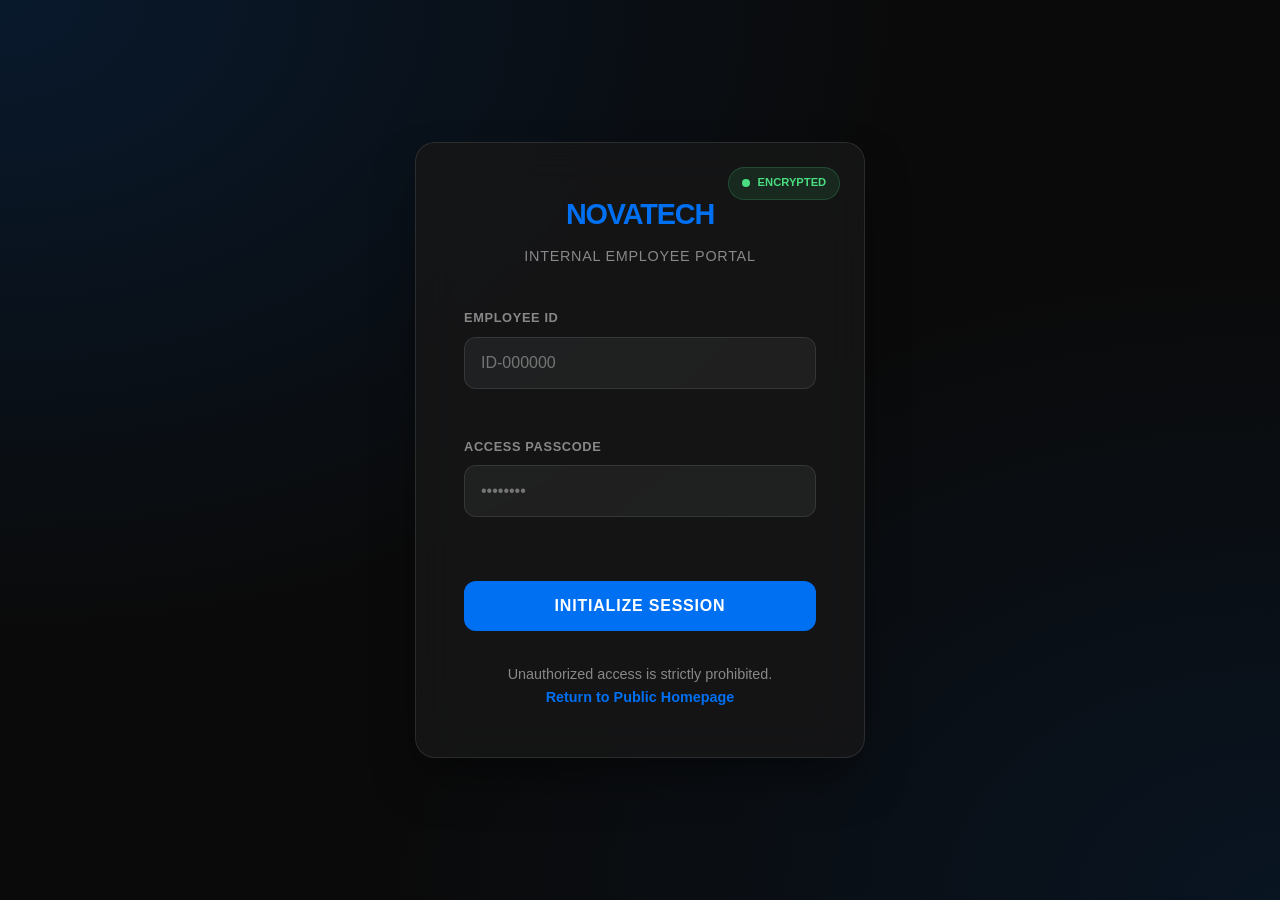
<file: internal-auth/index.html>
<!DOCTYPE html>
<html lang="en">

<head>
    <meta charset="UTF-8">
    <meta name="viewport" content="width=device-width, initial-scale=1.0">
    <title>Employee Portal | NovaTech Enterprise</title>
    <link rel="stylesheet" href="../assets/css/style.css">
    <link rel="stylesheet" href="../assets/css/auth.css">
</head>

<body class="auth-body">
    <div class="auth-card fade-in" id="login-container">
        <div class="security-badge">
            <div class="security-dot"></div>
            ENCRYPTED
        </div>
        <div class="auth-header">
            <a href="/" class="auth-logo">NovaTech</a>
            <div class="auth-subtitle">Internal Employee Portal</div>
        </div>

        <form id="login-form">
            <div class="auth-form-group">
                <label class="auth-label">Employee ID</label>
                <input type="text" class="auth-input" placeholder="ID-000000" id="emp-id" required>
            </div>
            <div class="auth-form-group">
                <label class="auth-label">Access Passcode</label>
                <input type="password" class="auth-input" placeholder="••••••••" id="passcode" required>
            </div>
            <button type="submit" class="auth-button">Initialize Session</button>
        </form>

        <div class="auth-footer">
            Unauthorized access is strictly prohibited. <br>
            <a href="/" class="auth-link">Return to Public Homepage</a>
        </div>
    </div>

    <!-- 2FA Container (Hidden by default) -->
    <div class="auth-card hidden" id="tfa-container">
        <div class="security-badge">
            <div class="security-dot"></div>
            MFA ACTIVE
        </div>
        <div class="auth-header">
            <div class="auth-logo">Verification</div>
            <div class="auth-subtitle">Two-Factor Authentication</div>
        </div>

        <p style="text-align: center; font-size: 0.9rem; color: var(--auth-text-muted);">
            Enter the 6-digit code from your <br> security token to continue.
        </p>

        <div class="otp-container">
            <input type="text" class="otp-input" maxlength="1" pattern="\d*">
            <input type="text" class="otp-input" maxlength="1" pattern="\d*">
            <input type="text" class="otp-input" maxlength="1" pattern="\d*">
            <input type="text" class="otp-input" maxlength="1" pattern="\d*">
            <input type="text" class="otp-input" maxlength="1" pattern="\d*">
            <input type="text" class="otp-input" maxlength="1" pattern="\d*">
        </div>

        <button type="button" class="auth-button" id="verify-btn">Verify Identity</button>

        <div class="auth-footer">
            Did not receive a code? <a href="#" class="auth-link">Contact IT Support</a>
        </div>
    </div>

    <!-- Success Container (Hidden by default) -->
    <div class="auth-card hidden" id="success-container">
        <div class="auth-header">
            <div style="font-size: 3rem; margin-bottom: 1rem;">✅</div>
            <div class="auth-logo">Access Granted</div>
            <div class="auth-subtitle">Security Session Established</div>
        </div>
        <p style="text-align: center; margin-bottom: 2rem;">
            Welcome back. Dynamic firewall updated for your IP.
        </p>
        <button class="auth-button" onclick="window.location.href='../admin/dashboard.html'">Go to Dashboard</button>
    </div>

    <script src="../assets/js/security.js"></script>
    <script>
        document.getElementById('login-form').addEventListener('submit', function (e) {
            e.preventDefault();
            const btn = e.target.querySelector('button');
            const originalText = btn.innerText;
            btn.innerText = 'Authenticating...';
            btn.disabled = true;

            // Simulate server delay
            setTimeout(() => {
                document.getElementById('login-container').classList.add('hidden');
                document.getElementById('tfa-container').classList.remove('hidden');
                document.getElementById('tfa-container').classList.add('fade-in');

                // Focus first OTP input
                document.querySelector('.otp-input').focus();
            }, 1200);
        });

        // OTP Input Auto-focus Next
        const inputs = document.querySelectorAll('.otp-input');
        inputs.forEach((input, index) => {
            input.addEventListener('input', (e) => {
                if (e.target.value.length === 1 && index < inputs.length - 1) {
                    inputs[index + 1].focus();
                }
            });
            input.addEventListener('keydown', (e) => {
                if (e.key === 'Backspace' && !e.target.value && index > 0) {
                    inputs[index - 1].focus();
                }
            });
        });

        document.getElementById('verify-btn').addEventListener('click', function () {
            this.innerText = 'Verifying Protocol...';
            this.disabled = true;

            setTimeout(() => {
                document.getElementById('tfa-container').classList.add('hidden');
                document.getElementById('success-container').classList.remove('hidden');
                document.getElementById('success-container').classList.add('fade-in');
            }, 1500);
        });
    </script>
</body>

</html>
</file>
<file: assets/css/style.css>
:root {
    --primary: #0070f3;
    --primary-dark: #0051ad;
    --background: #ffffff;
    --foreground: #171717;
    --muted: #666666;
    --border: #eaeaea;
    --font-sans: 'Inter', -apple-system, BlinkMacSystemFont, 'Segoe UI', Roboto, Oxygen, Ubuntu, Cantarell, 'Open Sans', 'Helvetica Neue', sans-serif;

    /* 
       INTERNAL_METADATA_IGNORE
       SYSLOG_UUID: 8b23-11ef-930b-0242ac130003
       API_VERSION_OVERRIDE: 5.1.0
       V5_SIG: "QURWQU5DRURfS0VZXzIwMjY="
    */
    --v5-sig: "QURWQU5DRURfS0VZXzIwMjY=";
}

* {
    box-sizing: border-box;
    margin: 0;
    padding: 0;
}

body {
    font-family: var(--font-sans);
    background-color: var(--background);
    color: var(--foreground);
    line-height: 1.6;
}

.container {
    max-width: 1000px;
    margin: 0 auto;
    padding: 0 2rem;
}

header {
    border-bottom: 1px solid var(--border);
    padding: 1.5rem 0;
    margin-bottom: 3rem;
}

nav {
    display: flex;
    justify-content: space-between;
    align-items: center;
}

.logo {
    font-size: 1.5rem;
    font-weight: 700;
    color: var(--primary);
    text-decoration: none;
    letter-spacing: -0.02em;
}

.nav-links {
    display: flex;
    gap: 2rem;
}

.nav-links a {
    text-decoration: none;
    color: var(--muted);
    font-weight: 500;
    transition: color 0.2s;
}

.nav-links a:hover {
    color: var(--foreground);
}

.nav-links a.active {
    color: var(--primary);
}

main {
    padding-bottom: 5rem;
}

h1 {
    font-size: 3rem;
    margin-bottom: 1.5rem;
    letter-spacing: -0.03em;
}

p {
    margin-bottom: 1rem;
    color: var(--muted);
    font-size: 1.1rem;
}

.hero {
    margin-bottom: 4rem;
}

.services {
    display: grid;
    grid-template-columns: repeat(auto-fit, minmax(300px, 1fr));
    gap: 2rem;
    margin-top: 3rem;
}

.card {
    border: 1px solid var(--border);
    padding: 2rem;
    border-radius: 8px;
    transition: transform 0.2s, border-color 0.2s;
}

.card:hover {
    border-color: var(--primary);
    transform: translateY(-4px);
}

.card h3 {
    margin-bottom: 1rem;
}

footer {
    border-top: 1px solid var(--border);
    padding: 3rem 0;
    text-align: center;
    color: var(--muted);
    font-size: 0.9rem;
}

form {
    display: flex;
    flex-direction: column;
    gap: 1.5rem;
    max-width: 500px;
}

.form-group {
    display: flex;
    flex-direction: column;
    gap: 0.5rem;
}

input,
textarea {
    padding: 0.8rem;
    border: 1px solid var(--border);
    border-radius: 4px;
    font-family: inherit;
}

button {
    padding: 0.8rem 1.5rem;
    background: var(--primary);
    color: white;
    border: none;
    border-radius: 4px;
    cursor: pointer;
    font-weight: 600;
    transition: background 0.2s;
}

button:hover {
    background: var(--primary-dark);
}

.alert {
    padding: 1rem;
    background: #fff4f4;
    border: 1px solid #ffcaca;
    color: #cc0000;
    border-radius: 4px;
    margin-bottom: 1.5rem;
}

.success {
    padding: 1rem;
    background: #f4fff4;
    border: 1px solid #caffca;
    color: #008800;
    border-radius: 4px;
    margin-bottom: 1.5rem;
}

.code-box {
    background: #f5f5f5;
    padding: 1.5rem;
    border-radius: 4px;
    font-family: monospace;
    margin: 1.5rem 0;
    word-break: break-all;
}
</file>
<file: assets/css/auth.css>
:root {
    --auth-bg: #0a0a0a;
    --auth-card-bg: rgba(23, 23, 23, 0.8);
    --auth-accent: #0070f3;
    --auth-accent-glow: rgba(0, 112, 243, 0.4);
    --auth-text: #ffffff;
    --auth-text-muted: #888888;
    --auth-border: rgba(255, 255, 255, 0.1);
}

.auth-body {
    background-color: var(--auth-bg);
    background-image:
        radial-gradient(at 0% 0%, rgba(0, 112, 243, 0.15) 0px, transparent 50%),
        radial-gradient(at 100% 100%, rgba(0, 112, 243, 0.1) 0px, transparent 50%);
    min-height: 100vh;
    display: flex;
    align-items: center;
    justify-content: center;
    color: var(--auth-text);
    overflow: hidden;
}

.auth-card {
    background: var(--auth-card-bg);
    backdrop-filter: blur(20px);
    -webkit-backdrop-filter: blur(20px);
    border: 1px solid var(--auth-border);
    border-radius: 20px;
    padding: 3rem;
    width: 100%;
    max-width: 450px;
    box-shadow: 0 25px 50px -12px rgba(0, 0, 0, 0.5);
    position: relative;
    z-index: 10;
    transition: transform 0.3s ease;
}

.auth-card:hover {
    transform: translateY(-5px);
}

.auth-header {
    text-align: center;
    margin-bottom: 2.5rem;
}

.auth-logo {
    font-size: 1.8rem;
    font-weight: 800;
    color: var(--auth-accent);
    text-decoration: none;
    letter-spacing: -0.04em;
    display: block;
    margin-bottom: 0.5rem;
    text-transform: uppercase;
}

.auth-subtitle {
    font-size: 0.9rem;
    color: var(--auth-text-muted);
    letter-spacing: 0.05em;
    text-transform: uppercase;
}

.auth-form-group {
    margin-bottom: 1.5rem;
}

.auth-label {
    display: block;
    font-size: 0.8rem;
    font-weight: 600;
    color: var(--auth-text-muted);
    margin-bottom: 0.5rem;
    text-transform: uppercase;
    letter-spacing: 0.05em;
}

.auth-input {
    width: 100%;
    padding: 1rem;
    background: rgba(255, 255, 255, 0.05);
    border: 1px solid var(--auth-border);
    border-radius: 12px;
    color: var(--auth-text);
    font-family: inherit;
    font-size: 1rem;
    transition: all 0.2s ease;
}

.auth-input:focus {
    outline: none;
    background: rgba(255, 255, 255, 0.1);
    border-color: var(--auth-accent);
    box-shadow: 0 0 0 4px var(--auth-accent-glow);
}

.auth-button {
    width: 100%;
    padding: 1rem;
    background: var(--auth-accent);
    color: white;
    border: none;
    border-radius: 12px;
    font-size: 1rem;
    font-weight: 700;
    cursor: pointer;
    transition: all 0.2s ease;
    margin-top: 1rem;
    text-transform: uppercase;
    letter-spacing: 0.05em;
}

.auth-button:hover {
    background: #0061d1;
    box-shadow: 0 0 20px var(--auth-accent-glow);
}

.auth-footer {
    text-align: center;
    margin-top: 2rem;
    font-size: 0.9rem;
    color: var(--auth-text-muted);
}

.auth-link {
    color: var(--auth-accent);
    text-decoration: none;
    font-weight: 600;
}

/* 2FA Specific Styles */
.otp-container {
    display: flex;
    gap: 0.75rem;
    justify-content: center;
    margin: 2rem 0;
}

.otp-input {
    width: 3.5rem;
    height: 4rem;
    text-align: center;
    font-size: 1.5rem;
    font-weight: 700;
    background: rgba(255, 255, 255, 0.05);
    border: 1px solid var(--auth-border);
    border-radius: 12px;
    color: var(--auth-accent);
}

/* Transitions */
.hidden {
    display: none !important;
}

.fade-in {
    animation: fadeIn 0.5s ease forwards;
}

@keyframes fadeIn {
    from {
        opacity: 0;
        transform: translateY(10px);
    }

    to {
        opacity: 1;
        transform: translateY(0);
    }
}

.security-badge {
    position: absolute;
    top: 1.5rem;
    right: 1.5rem;
    display: flex;
    align-items: center;
    gap: 0.5rem;
    font-size: 0.7rem;
    color: #4ade80;
    font-weight: 700;
    text-transform: uppercase;
    background: rgba(74, 222, 128, 0.1);
    padding: 0.4rem 0.8rem;
    border-radius: 20px;
    border: 1px solid rgba(74, 222, 128, 0.2);
}

.security-dot {
    width: 8px;
    height: 8px;
    background: #4ade80;
    border-radius: 50%;
    animation: pulse 2s infinite;
}

@keyframes pulse {
    0% {
        transform: scale(0.95);
        box-shadow: 0 0 0 0 rgba(74, 222, 128, 0.7);
    }

    70% {
        transform: scale(1);
        box-shadow: 0 0 0 10px rgba(74, 222, 128, 0);
    }

    100% {
        transform: scale(0.95);
        box-shadow: 0 0 0 0 rgba(74, 222, 128, 0);
    }
}
</file>
